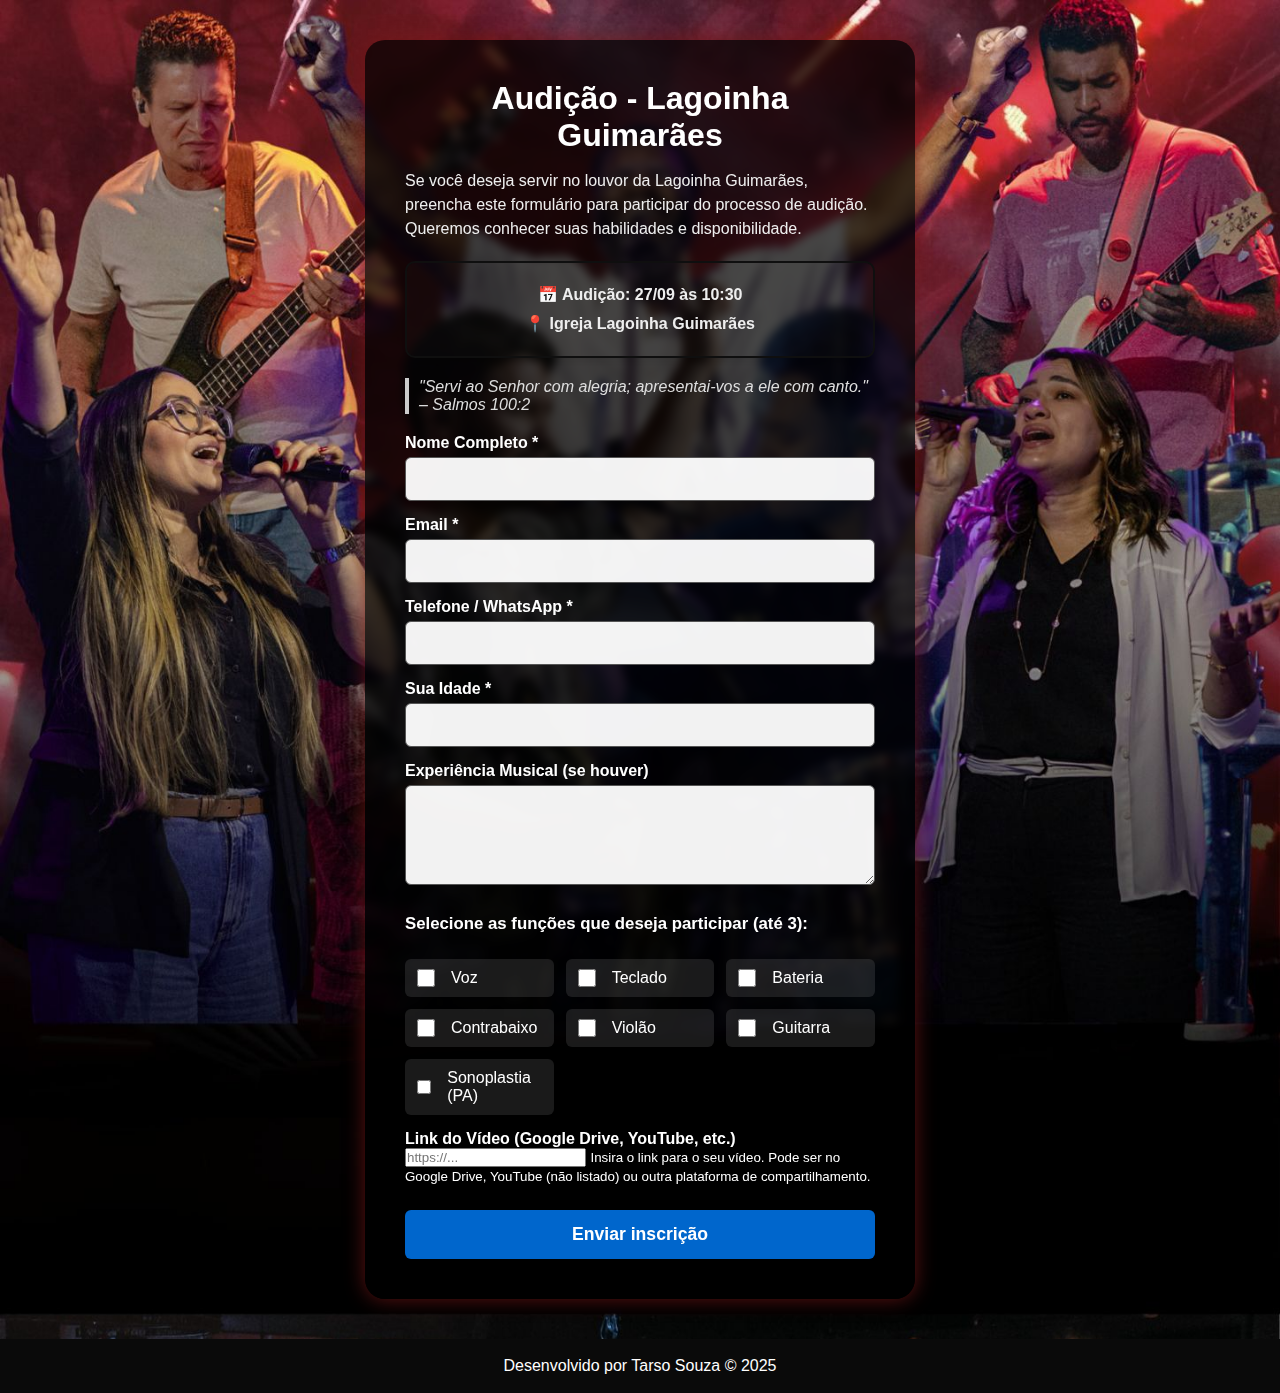
<file: index.html>
<!DOCTYPE html>
<html lang="pt-BR">
<head>
    <meta charset="UTF-8" />
    <meta name="viewport" content="width=device-width, initial-scale=1.0, maximum-scale=1.0, user-scalable=no" />
    <title>Audição Louvor - Lagoinha Guimarães</title>
    
    <link rel="stylesheet" href="style.css" />
    <link rel="icon" type="image/x-icon" href="audição-Cópia.ico">
</head>
<body>
    <!-- Imagem de fundo com formulário centralizado -->
    <div class="bg-container">
        <div class="centralizar">
            <div class="container">
                <h1>Audição - Lagoinha Guimarães</h1>
                <p>Se você deseja servir no louvor da Lagoinha Guimarães, preencha este formulário para participar do processo de audição.<br />
                Queremos conhecer suas habilidades e disponibilidade.</p>

                <div class="data-audicao">
    <p>📅 <strong>Audição: 27/09 às 10:30</strong></p>
    <p>📍 Igreja Lagoinha Guimarães</p>
</div>

                <blockquote>
                    "Servi ao Senhor com alegria; apresentai-vos a ele com canto." – Salmos 100:2
                </blockquote>

                <form action="https://formspree.io/f/movnvgnb" method="POST" id="audicaoForm">
                    
                    <label for="nome">Nome Completo *</label>
                    <input type="text" id="nome" name="nome" required />

                    <label for="email">Email *</label>
                    <input type="email" id="email" name="email" required />

                    <label for="telefone">Telefone / WhatsApp *</label>
                    <input type="text" id="telefone" name="telefone" required />
                    
                    <label for="idade">Sua Idade *</label>
                    <input type="text" id="idade" name="idade" required />

                    <label for="experiencia">Experiência Musical (se houver)</label>
                    <textarea id="experiencia" name="experiencia" rows="3"></textarea>

                    <fieldset class="funcoes-container">
                        <legend>Selecione as funções que deseja participar (até 3):</legend>
                        <div class="funcoes-grid">
                            <label><input type="checkbox" name="funcao[]" value="Voz" class="funcao-checkbox" /> Voz</label>
                            <label><input type="checkbox" name="funcao[]" value="Teclado" class="funcao-checkbox" /> Teclado</label>
                            <label><input type="checkbox" name="funcao[]" value="Bateria" class="funcao-checkbox" /> Bateria</label>
                            <label><input type="checkbox" name="funcao[]" value="Contrabaixo" class="funcao-checkbox" /> Contrabaixo</label>
                            <label><input type="checkbox" name="funcao[]" value="Violão" class="funcao-checkbox" /> Violão</label>
                            <label><input type="checkbox" name="funcao[]" value="Guitarra" class="funcao-checkbox" /> Guitarra</label>
                            <label><input type="checkbox" name="funcao[]" value="Sonoplastia (PA)" class="funcao-checkbox" /> Sonoplastia (PA)</label>
                        </div>
                        <small id="funcao-mensagem" class="mensagem-erro" style="display: none;">Selecione no máximo 3 opções</small>
                    </fieldset>

                    <label for="video">Link do Vídeo (Google Drive, YouTube, etc.)</label>
                    <input type="url" id="video" name="video" placeholder="https://...">
                    <small>Insira o link para o seu vídeo. Pode ser no Google Drive, YouTube (não listado) ou outra plataforma de compartilhamento.</small>


                    <button type="submit">Enviar inscrição</button>
                </form>
            </div>
        </div>
    </div>

    <footer>
        Desenvolvido por Tarso Souza © 2025
    </footer>

    <script>
        document.addEventListener('DOMContentLoaded', function() {
            const checkboxes = document.querySelectorAll('.funcao-checkbox');
            const mensagemErro = document.getElementById('funcao-mensagem');
            
            checkboxes.forEach(checkbox => {
                checkbox.addEventListener('change', function() {
                    const checked = document.querySelectorAll('.funcao-checkbox:checked');
                    if (checked.length > 3) {
                        this.checked = false;
                        mensagemErro.style.display = 'block';
                        setTimeout(() => {
                            mensagemErro.style.display = 'none';
                        }, 3000);
                    }
                });
            });
        });
    </script>
</body>
</html>
</file>
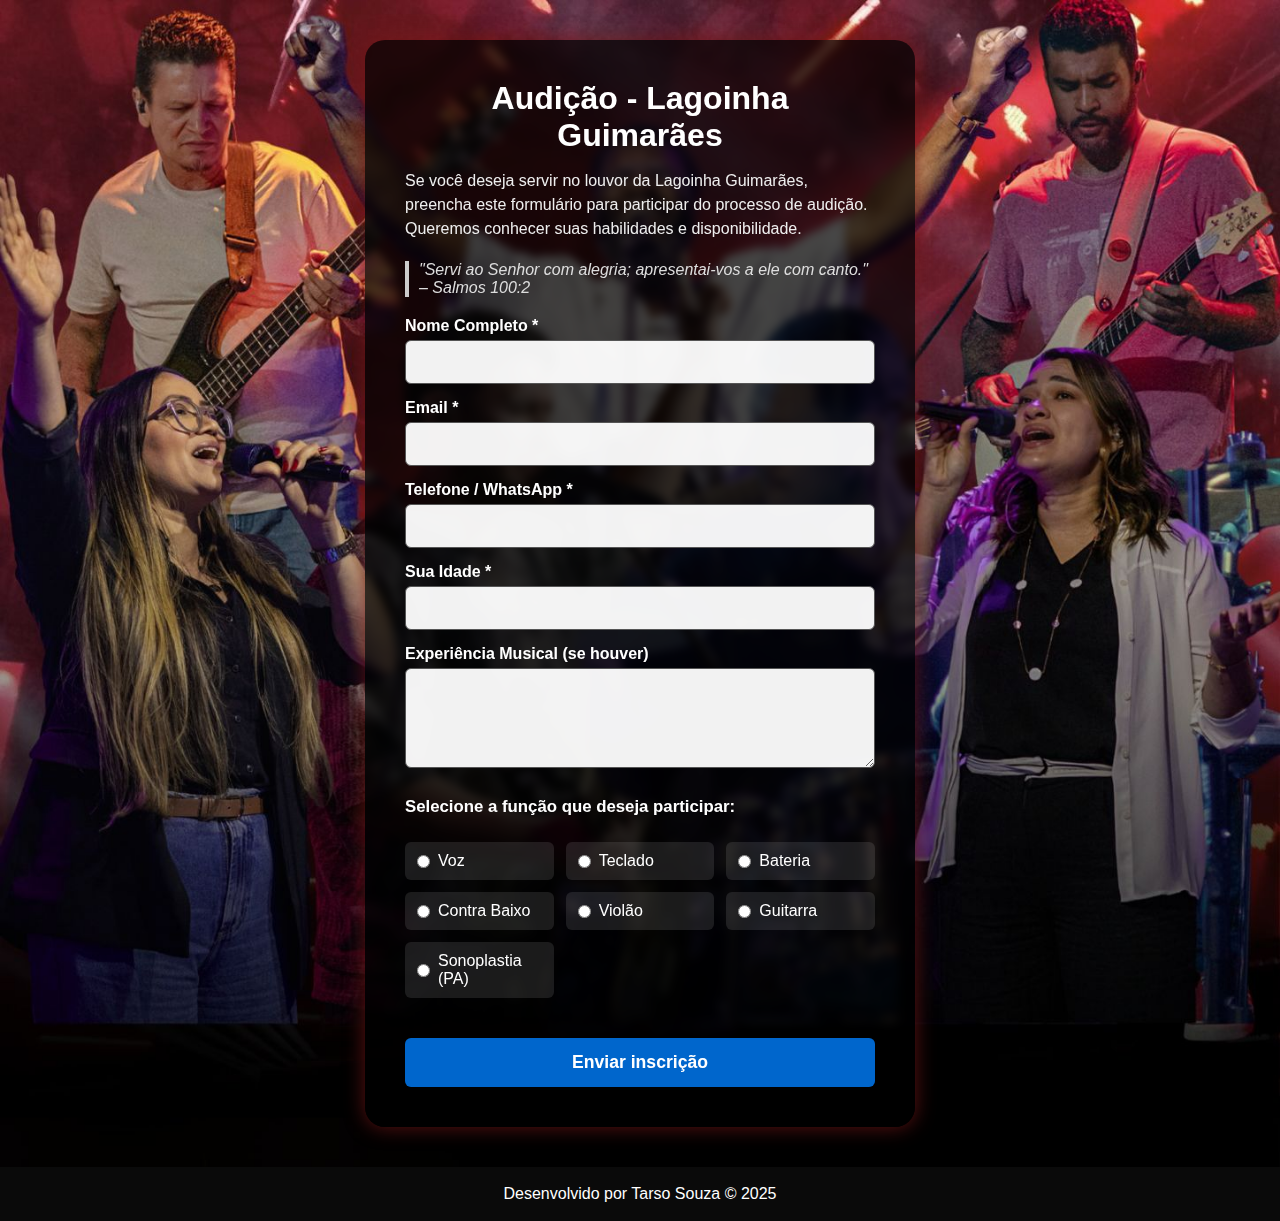
<file: AudiçãoLagoinha.html>
<!DOCTYPE html>
<html lang="pt-BR">
<head>
    <meta charset="UTF-8" />
    <meta name="viewport" content="width=device-width, initial-scale=1" />
    <title>Audição Louvor - Lagoinha Guimarães</title>
    <link rel="stylesheet" href="style.css" />
    <link rel="icon" type="image/x-icon" href="audição-Cópia.ico">
</head>
<body>
    <!-- Imagem de fundo com formulário centralizado -->
    <div class="bg-container">
        <div class="centralizar">
            <div class="container">
                <h1>Audição - Lagoinha Guimarães</h1>
                <p>Se você deseja servir no louvor da Lagoinha Guimarães, preencha este formulário para participar do processo de audição.<br />
                Queremos conhecer suas habilidades e disponibilidade.</p>

                <blockquote>
                    "Servi ao Senhor com alegria; apresentai-vos a ele com canto." – Salmos 100:2
                </blockquote>

                <form action="https://formspree.io/f/xyzplawn" method="POST">
                    
                    <label for="nome">Nome Completo *</label>
                    <input type="text" id="nome" name="nome" required />

                    <label for="email">Email *</label>
                    <input type="email" id="email" name="email" required />

                    <label for="telefone">Telefone / WhatsApp *</label>
                    <input type="text" id="telefone" name="telefone" required />
                    
                    <label for="idade">Sua Idade *</label>
                    <input type="text" id="idade" name="idade" required />

                    <label for="experiencia">Experiência Musical (se houver)</label>
                    <textarea id="experiencia" name="experiencia" rows="3"></textarea>

                    <fieldset class="funcoes-container">
                        <legend>Selecione a função que deseja participar:</legend>
                        <div class="funcoes-grid">
                            <label><input type="radio" name="funcao" value="Voz" required /> Voz</label>
                            <label><input type="radio" name="funcao" value="Teclado" /> Teclado</label>
                            <label><input type="radio" name="funcao" value="Bateria" /> Bateria</label>
                            <label><input type="radio" name="funcao" value="Contra Baixo" /> Contra Baixo</label>
                            <label><input type="radio" name="funcao" value="Violão" /> Violão</label>
                            <label><input type="radio" name="funcao" value="Guitarra" /> Guitarra</label>
                            <label><input type="radio" name="funcao" value="Sonoplastia (PA)" /> Sonoplastia (PA)</label>
                        </div>
                    </fieldset>

                    <button type="submit">Enviar inscrição</button>
                </form>
            </div>
        </div>
    </div>

    <footer>
        Desenvolvido por Tarso Souza © 2025
    </footer>
</body>
</html>
</file>
<file: style.css>
/* Reset e configurações básicas */
* {
    box-sizing: border-box;
    margin: 0;
    padding: 0;
}

body {
    font-family: Arial, sans-serif;
    background-color: #1a1a1a;
    margin: 0;
    padding: 0;
    min-height: 100vh;
    display: flex;
    flex-direction: column;
    position: relative;
}

/* Div para centralizar o formulário */
.centralizar {
    min-height: 100vh;
    display: flex;
    justify-content: center;
    align-items: center;
    padding: 20px;
    width: 100%;
}

/* Imagem de fundo */
.bg-container {
    background-image: url('louvor.jpeg');
    background-size: cover;
    background-repeat: no-repeat;
    background-position: top center; /* Mostra mais do topo da imagem */
    background-attachment: fixed; /* Imagem fixa no scroll */
    flex: 1;
    display: flex;
    justify-content: center;
    align-items: center;
    width: 100%;
    min-height: 100vh; /* Tela inteira */
    padding: 0; /* Remove padding que cortava imagem */
}

/* Formulário container */
.container {
    width: 90%;
    max-width: 600px;
    background: rgba(0, 0, 0, 0.7);
    padding: clamp(20px, 5vw, 40px);
    border-radius: 20px;
    box-shadow: 0 0 20px rgba(117, 23, 23, 0.8);
    color: white;
    font-size: clamp(0.9rem, 2vw, 1rem);
    margin: 20px auto;
    backdrop-filter: blur(5px);
    box-sizing: border-box;
}

/* Títulos e textos */
h1 {
    text-align: center;
    font-size: clamp(1.5rem, 3vw, 2rem);
    margin-bottom: 15px;
    color: #fff;
}

p {
    line-height: 1.5;
    margin-bottom: 15px;
    font-size: clamp(0.9rem, 2vw, 1rem);
    color: #eee;
}

blockquote {
    font-style: italic;
    color: #dddddd;
    border-left: 4px solid #ccc;
    padding-left: 10px;
    margin: 20px 0;
    font-size: clamp(0.9rem, 2vw, 1rem);
}

label {
    display: block;
    margin-top: 15px;
    font-weight: bold;
    font-size: clamp(0.9rem, 2vw, 1rem);
    color: #fff;
}

/* Inputs e textarea */
input[type="text"],
input[type="email"],
textarea {
    width: 100%;
    padding: 12px;
    margin-top: 5px;
    border-radius: 6px;
    border: 1px solid #555;
    font-size: clamp(0.9rem, 2vw, 1rem);
    background: rgba(255, 255, 255, 0.95);
    box-sizing: border-box;
}

textarea {
    resize: vertical;
    min-height: 100px;
}

/* Container e grid das funções */
.funcoes-container {
    margin: 25px 0 15px;
    border: none;
    padding: 0;
}

.funcoes-container legend {
    font-weight: bold;
    margin-bottom: 10px;
    color: #ffffff;
    font-size: clamp(0.95rem, 2vw, 1.05rem);
}

.funcoes-grid {
    display: grid;
    grid-template-columns: repeat(auto-fill, minmax(130px, 1fr));
    gap: 12px;
    margin-top: 15px;
}

.funcoes-grid label {
    display: flex;
    align-items: center;
    gap: 8px;
    margin-top: 0;
    font-weight: normal;
    background: rgba(255, 255, 255, 0.1);
    padding: 10px 12px;
    border-radius: 6px;
    transition: all 0.2s ease;
    cursor: pointer;
}

.funcoes-grid label:hover {
    background: rgba(255, 255, 255, 0.2);
}

.funcoes-grid input[type="checkbox"] {
    width: 18px;
    height: 18px;
    margin-right: 8px;
    cursor: pointer;
}

/* Mensagens de erro */
.mensagem-erro {
    color: #ff6b6b;
    display: none;
    margin-top: 8px;
    font-size: 0.85rem;
    animation: fadeIn 0.3s ease;
}

@keyframes fadeIn {
    from { opacity: 0; }
    to { opacity: 1; }
}

/* Botão */
button {
    margin-top: 25px;
    padding: 14px;
    background: #0066cc;
    color: white;
    border: none;
    border-radius: 6px;
    cursor: pointer;
    width: 100%;
    font-size: clamp(1rem, 2vw, 1.1rem);
    transition: all 0.3s ease;
    font-weight: bold;
}

button:hover {
    background: #0052a3;
}

/* Rodapé */
footer {
    text-align: center;
    padding: 18px;
    color: white;
    background-color: rgba(0, 0, 0, 0.6);
    font-size: clamp(0.9rem, 2vw, 1rem);
    width: 100%;
    margin-top: auto;
    box-sizing: border-box;
    position: relative;
    z-index: 10;
}

/* Responsividade */

/* Telas muito pequenas */
@media (max-width: 480px) {
    .container {
        width: 95%;
        max-width: none;
        padding: 20px;
        border-radius: 15px;
        font-size: 1rem;
    }
    
    h1 {
        font-size: 1.5rem;
    }
    
    button {
        font-size: 1rem;
        padding: 12px;
    }
    
    .funcoes-grid {
        grid-template-columns: 1fr;
    }
    
    .bg-container {
        background-attachment: scroll;
        padding: 20px 10px;
    }
    
    .centralizar {
        padding: 10px;
    }
}

/* Telas pequenas até 600px */
@media (max-width: 600px) {
    .funcoes-grid {
        grid-template-columns: repeat(2, 1fr);
    }
}

/* Telas médias até 900px */
@media (max-width: 900px) {
    .container {
        max-width: 90vw;
        padding: 25px;
    }
    
    footer {
        padding: 15px;
    }
}

/* Telas grandes a partir de 1200px */
@media (min-width: 1200px) {
    .container {
        max-width: 550px;
        padding: 40px;
    }
    
    .funcoes-grid {
        grid-template-columns: repeat(3, 1fr);
    }
}
.data-audicao {
    background-color: #fafaf904;  /* cor de destaque suave */
    border: 2px solid #0f0f0f;  /* borda dourada */
    padding: 15px;
    text-align: center;
    font-size: 1.2rem;
    font-weight: bold;
    margin: 20px 0;
    border-radius: 10px;
    box-shadow: 0 4px 8px rgba(0,0,0,0.1);
}
.data-audicao p {
    margin: 5px 0;
}
</file>
